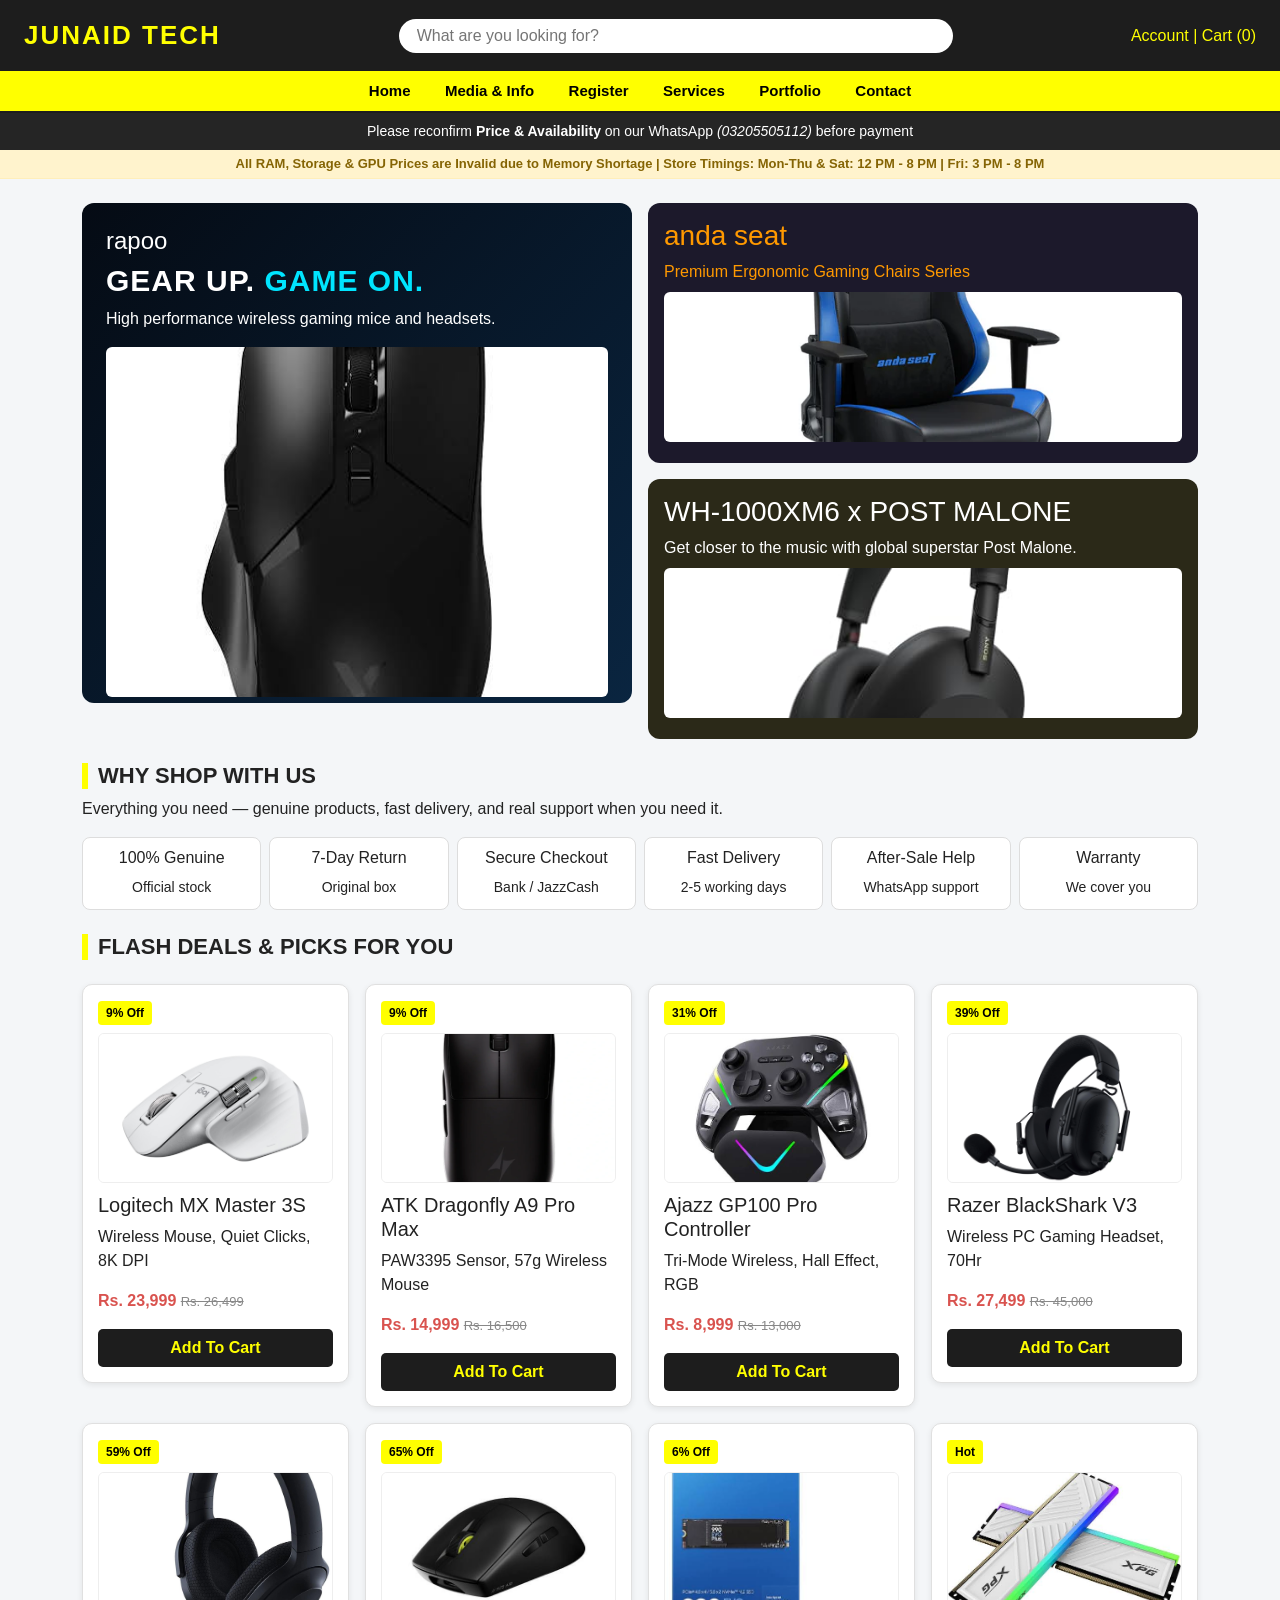
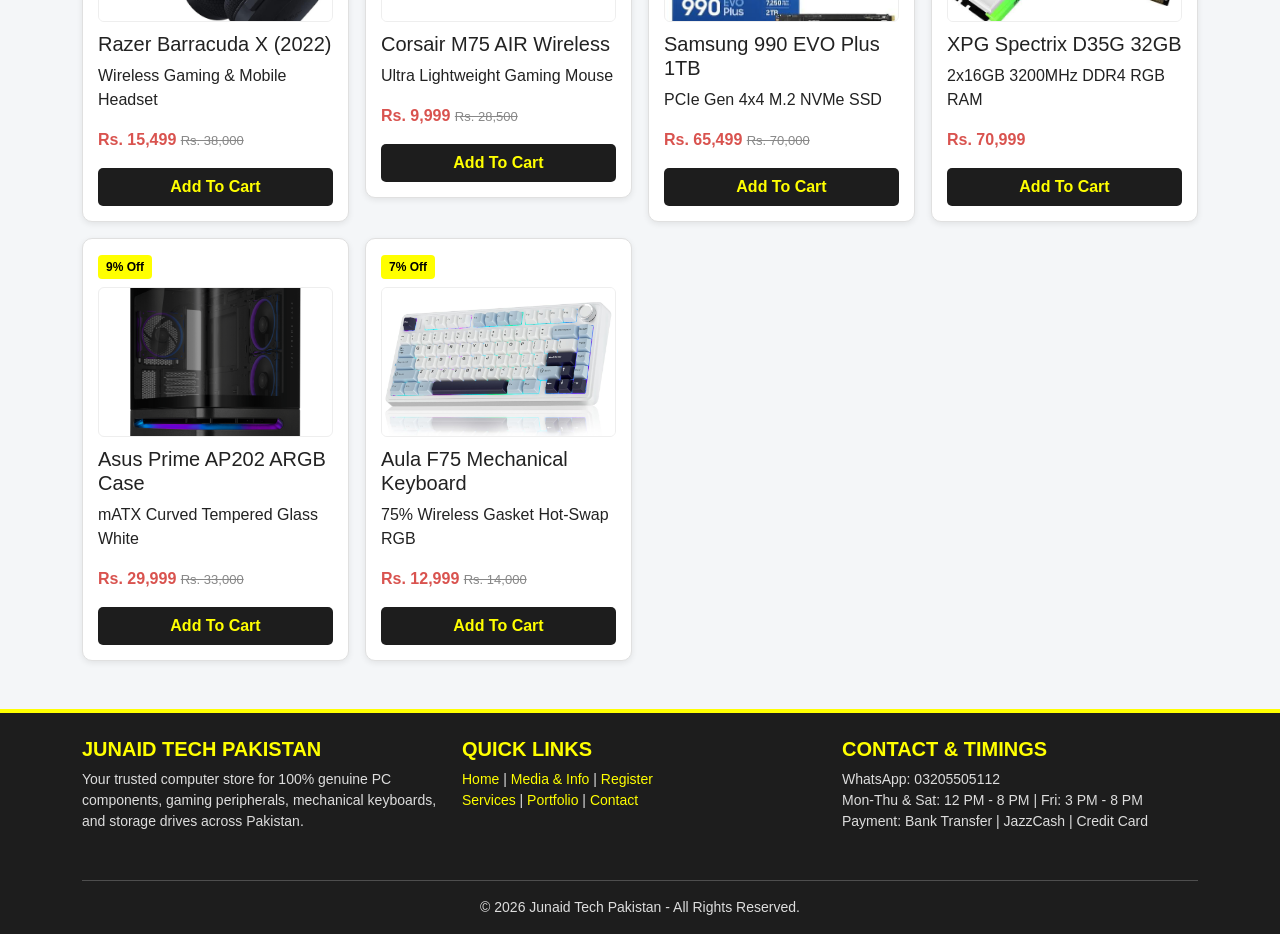
<file: Frontend/index.html>
<!DOCTYPE html>
<html lang="en">
<head>
  <meta charset="UTF-8">
  <meta name="viewport" content="width=device-width, initial-scale=1.0">
  <title>Junaid Tech Pakistan - Computer Store</title>
  <link href="https://cdn.jsdelivr.net/npm/bootstrap@5.3.0/dist/css/bootstrap.min.css" rel="stylesheet">
  <link rel="stylesheet" href="home.css">
</head>
<body>

  <!-- 1. Top Dark Header -->
  <header id="top-bar" class="d-flex justify-content-between align-items-center px-4 py-3">
    <div class="logo-text">JUNAID TECH</div>
    <div class="search-pill d-flex align-items-center px-3 py-1">
      <input type="text" placeholder="What are you looking for?">
    </div>
    <div class="user-icons">Account | Cart (0)</div>
  </header>

  <!-- 2. Bright Yellow Navigation Bar (Links to all 6 required pages) -->
  <nav id="yellow-nav" class="text-center py-2">
    <a href="index.html">Home</a>
    <a href="media.html">Media & Info</a>
    <a href="register.html">Register</a>
    <a href="services.html">Services</a>
    <a href="portfolio.html">Portfolio</a>
    <a href="contact.html">Contact</a>
  </nav>

  <!-- 3. WhatsApp Notice Bar (Block <p> + Inline <strong> and <em>) -->
  <div id="whatsapp-bar" class="text-center py-2">
    <p class="m-0">Please reconfirm <strong>Price & Availability</strong> on our WhatsApp <em>(03205505112)</em> before payment</p>
  </div>

  <!-- 4. Live Store Timings & Memory Shortage Ticker Bar -->
  <div id="ticker-bar" class="text-center py-1">
    <span>All RAM, Storage & GPU Prices are Invalid due to Memory Shortage</span> |
    <span>Store Timings: Mon-Thu & Sat: 12 PM - 8 PM | Fri: 3 PM - 8 PM</span>
  </div>

  <main class="container my-4">

    <!-- 5. Split Hero Promo Banners -->
    <div class="row g-3">
      <div class="col-md-6">
        <div class="hero-left p-4">
          <h4>rapoo</h4>
          <h1>GEAR UP. <span>GAME ON.</span></h1>
          <p>High performance wireless gaming mice and headsets.</p>
          <img src="RapooGamingGear.jpg" alt="Rapoo Gaming Gear" class="img-fluid rounded mt-2">
        </div>
      </div>
      <div class="col-md-6 d-flex flex-column justify-content-between">
        <div class="hero-right-top p-3 mb-3">
          <h3>anda seat</h3>
          <p class="m-0">Premium Ergonomic Gaming Chairs Series</p>
          <img src="andaSeat.jpg" alt="Anda Seat" class="img-fluid rounded mt-2">
        </div>
        <div class="hero-right-bottom p-3">
          <h3>WH-1000XM6 x POST MALONE</h3>
          <p class="m-0">Get closer to the music with global superstar Post Malone.</p>
          <img src="WH-1000XM6 xPOSTMALONE.jpg" alt="Sony Headphones" class="img-fluid rounded mt-2">
        </div>
      </div>
    </div>

    <!-- 6. Why Shop With Us Section -->
    <section class="my-4">
      <h2 class="section-title">Why Shop With Us</h2>
      <p>Everything you need — genuine products, fast delivery, and real support when you need it.</p>
      <div class="row g-2 text-center">
        <div class="col-md-2"><div class="trust-box"><h6>100% Genuine</h6><small>Official stock</small></div></div>
        <div class="col-md-2"><div class="trust-box"><h6>7-Day Return</h6><small>Original box</small></div></div>
        <div class="col-md-2"><div class="trust-box"><h6>Secure Checkout</h6><small>Bank / JazzCash</small></div></div>
        <div class="col-md-2"><div class="trust-box"><h6>Fast Delivery</h6><small>2-5 working days</small></div></div>
        <div class="col-md-2"><div class="trust-box"><h6>After-Sale Help</h6><small>WhatsApp support</small></div></div>
        <div class="col-md-2"><div class="trust-box"><h6>Warranty</h6><small>We cover you</small></div></div>
      </div>
    </section>

    <!-- 7. Flash Deals & Picks For You (10 Products with Pictures) -->
    <section class="my-4">
      <h2 class="section-title">Flash Deals & Picks For You</h2>
      <div class="row g-3 mt-1">

        <!-- Item 1 -->
        <div class="col-md-3">
          <div class="prod-card">
            <span class="badge-off">9% Off</span>
            <img src="LogitechMXMaster3S.jpg" alt="Logitech MX Master 3S" class="prod-img">
            <h5>Logitech MX Master 3S</h5>
            <p>Wireless Mouse, Quiet Clicks, 8K DPI</p>
            <p class="price">Rs. 23,999 <del>Rs. 26,499</del></p>
            <button class="cart-btn">Add To Cart</button>
          </div>
        </div>

        <!-- Item 2 -->
        <div class="col-md-3">
          <div class="prod-card">
            <span class="badge-off">9% Off</span>
            <img src="ATKDragonflyA9ProMax.jpg" alt="ATK Dragonfly A9" class="prod-img">
            <h5>ATK Dragonfly A9 Pro Max</h5>
            <p>PAW3395 Sensor, 57g Wireless Mouse</p>
            <p class="price">Rs. 14,999 <del>Rs. 16,500</del></p>
            <button class="cart-btn">Add To Cart</button>
          </div>
        </div>

        <!-- Item 3 -->
        <div class="col-md-3">
          <div class="prod-card">
            <span class="badge-off">31% Off</span>
            <img src="AjazzGP100ProController.jpg" alt="Ajazz Controller" class="prod-img">
            <h5>Ajazz GP100 Pro Controller</h5>
            <p>Tri-Mode Wireless, Hall Effect, RGB</p>
            <p class="price">Rs. 8,999 <del>Rs. 13,000</del></p>
            <button class="cart-btn">Add To Cart</button>
          </div>
        </div>

        <!-- Item 4 -->
        <div class="col-md-3">
          <div class="prod-card">
            <span class="badge-off">39% Off</span>
            <img src="RazerBlackSharkV3.jpg" alt="Razer BlackShark V3" class="prod-img">
            <h5>Razer BlackShark V3</h5>
            <p>Wireless PC Gaming Headset, 70Hr</p>
            <p class="price">Rs. 27,499 <del>Rs. 45,000</del></p>
            <button class="cart-btn">Add To Cart</button>
          </div>
        </div>

        <!-- Item 5 -->
        <div class="col-md-3">
          <div class="prod-card">
            <span class="badge-off">59% Off</span>
            <img src="RazerBarracudaX.jpg" alt="Razer Barracuda X" class="prod-img">
            <h5>Razer Barracuda X (2022)</h5>
            <p>Wireless Gaming & Mobile Headset</p>
            <p class="price">Rs. 15,499 <del>Rs. 38,000</del></p>
            <button class="cart-btn">Add To Cart</button>
          </div>
        </div>

        <!-- Item 6 -->
        <div class="col-md-3">
          <div class="prod-card">
            <span class="badge-off">65% Off</span>
            <img src="CorsairM75AIRWireless.jpg" alt="Corsair M75 AIR" class="prod-img">
            <h5>Corsair M75 AIR Wireless</h5>
            <p>Ultra Lightweight Gaming Mouse</p>
            <p class="price">Rs. 9,999 <del>Rs. 28,500</del></p>
            <button class="cart-btn">Add To Cart</button>
          </div>
        </div>

        <!-- Item 7 -->
        <div class="col-md-3">
          <div class="prod-card">
            <span class="badge-off">6% Off</span>
            <img src="Samsung990EVOPlus1TB.jpg" alt="Samsung 990 EVO SSD" class="prod-img">
            <h5>Samsung 990 EVO Plus 1TB</h5>
            <p>PCIe Gen 4x4 M.2 NVMe SSD</p>
            <p class="price">Rs. 65,499 <del>Rs. 70,000</del></p>
            <button class="cart-btn">Add To Cart</button>
          </div>
        </div>

        <!-- Item 8 -->
        <div class="col-md-3">
          <div class="prod-card">
            <span class="badge-off">Hot</span>
            <img src="XPGSpectrixD35G32GB.jpg" alt="XPG Spectrix RAM" class="prod-img">
            <h5>XPG Spectrix D35G 32GB</h5>
            <p>2x16GB 3200MHz DDR4 RGB RAM</p>
            <p class="price">Rs. 70,999</p>
            <button class="cart-btn">Add To Cart</button>
          </div>
        </div>

        <!-- Item 9 -->
        <div class="col-md-3">
          <div class="prod-card">
            <span class="badge-off">9% Off</span>
            <img src="AsusPrimeAP202ARGBCase.jpg" alt="Asus Prime AP202 Case" class="prod-img">
            <h5>Asus Prime AP202 ARGB Case</h5>
            <p>mATX Curved Tempered Glass White</p>
            <p class="price">Rs. 29,999 <del>Rs. 33,000</del></p>
            <button class="cart-btn">Add To Cart</button>
          </div>
        </div>

        <!-- Item 10 -->
        <div class="col-md-3">
          <div class="prod-card">
            <span class="badge-off">7% Off</span>
            <img src="AulaF75MechanicalKeyboard.jpg" alt="Aula F75 Keyboard" class="prod-img">
            <h5>Aula F75 Mechanical Keyboard</h5>
            <p>75% Wireless Gasket Hot-Swap RGB</p>
            <p class="price">Rs. 12,999 <del>Rs. 14,000</del></p>
            <button class="cart-btn">Add To Cart</button>
          </div>
        </div>

      </div>
    </section>

  </main>

  <!-- 8. Complete Multi-Column Store Footer -->
  <footer id="site-footer" class="pt-4 pb-3 mt-5">
    <div class="container">
      <div class="row">
        <div class="col-md-4 mb-3">
          <h5 class="footer-title">JUNAID TECH PAKISTAN</h5>
          <p>Your trusted computer store for 100% genuine PC components, gaming peripherals, mechanical keyboards, and storage drives across Pakistan.</p>
        </div>
        <div class="col-md-4 mb-3">
          <h5 class="footer-title">QUICK LINKS</h5>
          <p class="m-0"><a href="index.html">Home</a> | <a href="media.html">Media & Info</a> | <a href="register.html">Register</a></p>
          <p class="m-0"><a href="services.html">Services</a> | <a href="portfolio.html">Portfolio</a> | <a href="contact.html">Contact</a></p>
        </div>
        <div class="col-md-4 mb-3">
          <h5 class="footer-title">CONTACT & TIMINGS</h5>
          <p class="m-0">WhatsApp: 03205505112</p>
          <p class="m-0">Mon-Thu & Sat: 12 PM - 8 PM | Fri: 3 PM - 8 PM</p>
          <p class="m-0">Payment: Bank Transfer | JazzCash | Credit Card</p>
        </div>
      </div>
      <hr>
      <p class="text-center m-0">© 2026 Junaid Tech Pakistan - All Rights Reserved.</p>
    </div>
  </footer>

</body>
</html>
</file>
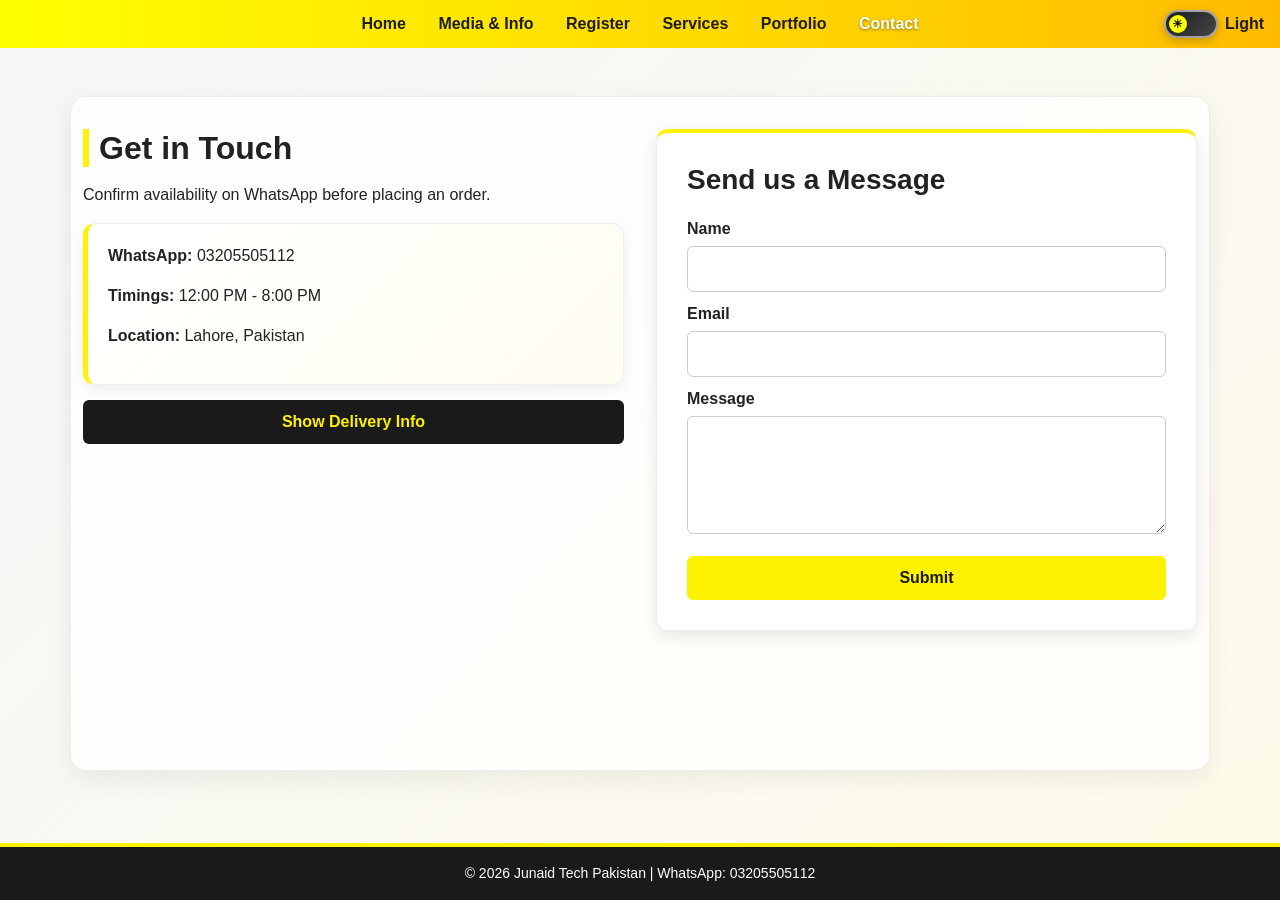
<file: Frontend/contact.html>
<!DOCTYPE html>
<html lang="en">
<head>
  <meta charset="UTF-8">
  <title>Junaid Tech - Contact</title>
  <link href="https://cdn.jsdelivr.net/npm/bootstrap@5.3.0/dist/css/bootstrap.min.css" rel="stylesheet">
  <link rel="stylesheet" href="contact.css">
</head>
<body>

  <nav class="reg-nav">
    <a href="index.html">Home</a>
    <a href="media.html">Media & Info</a>
    <a href="register.html">Register</a>
    <a href="services.html">Services</a>
    <a href="portfolio.html">Portfolio</a>
    <a href="contact.html">Contact</a>
    <label class="theme-switch">
      <input id="themeToggle" type="checkbox" aria-label="Toggle dark mode">
      <span class="switch-track">
        <span class="switch-thumb"></span>
      </span>
      <span class="theme-label">Light</span>
    </label>
  </nav>

  <main class="container my-5">
    
    <!-- Mixed Grid/Flexbox Layout -->
    <div class="contact-grid">
      
      <!-- Flexbox Info Column -->
      <div class="info-col">
        <h2 class="section-title mb-3">Get in Touch</h2>
        <p>Confirm availability on WhatsApp before placing an order.</p>
        
        <div class="info-box">
          <p><strong>WhatsApp:</strong> 03205505112</p>
          <p><strong>Timings:</strong> 12:00 PM - 8:00 PM</p>
          <p><strong>Location:</strong> Lahore, Pakistan</p>
        </div>
        
        <!-- DOM Script Trigger -->
        <button id="toggleMapBtn" class="btn-dark">Show Delivery Info</button>
        <div id="mapInfo" class="hidden-box">
          <p class="m-0">📦 We deliver nationwide securely via courier in 2-5 working days.</p>
        </div>
      </div>

      <!-- Form Column -->
      <div class="form-col">
        <h3>Send us a Message</h3>
        <form>
          <label>Name</label>
          <input type="text" required>
          <label>Email</label>
          <input type="email" required>
          <label>Message</label>
          <textarea rows="4" required></textarea>
          <button type="submit" class="btn-submit">Submit</button>
        </form>
      </div>

    </div>
  </main>

  <footer class="site-footer text-center py-3 mt-4">
    <p class="m-0">© 2026 Junaid Tech Pakistan | WhatsApp: 03205505112</p>
  </footer>

  <script src="contact.js"></script>
</body>
</html>
</file>
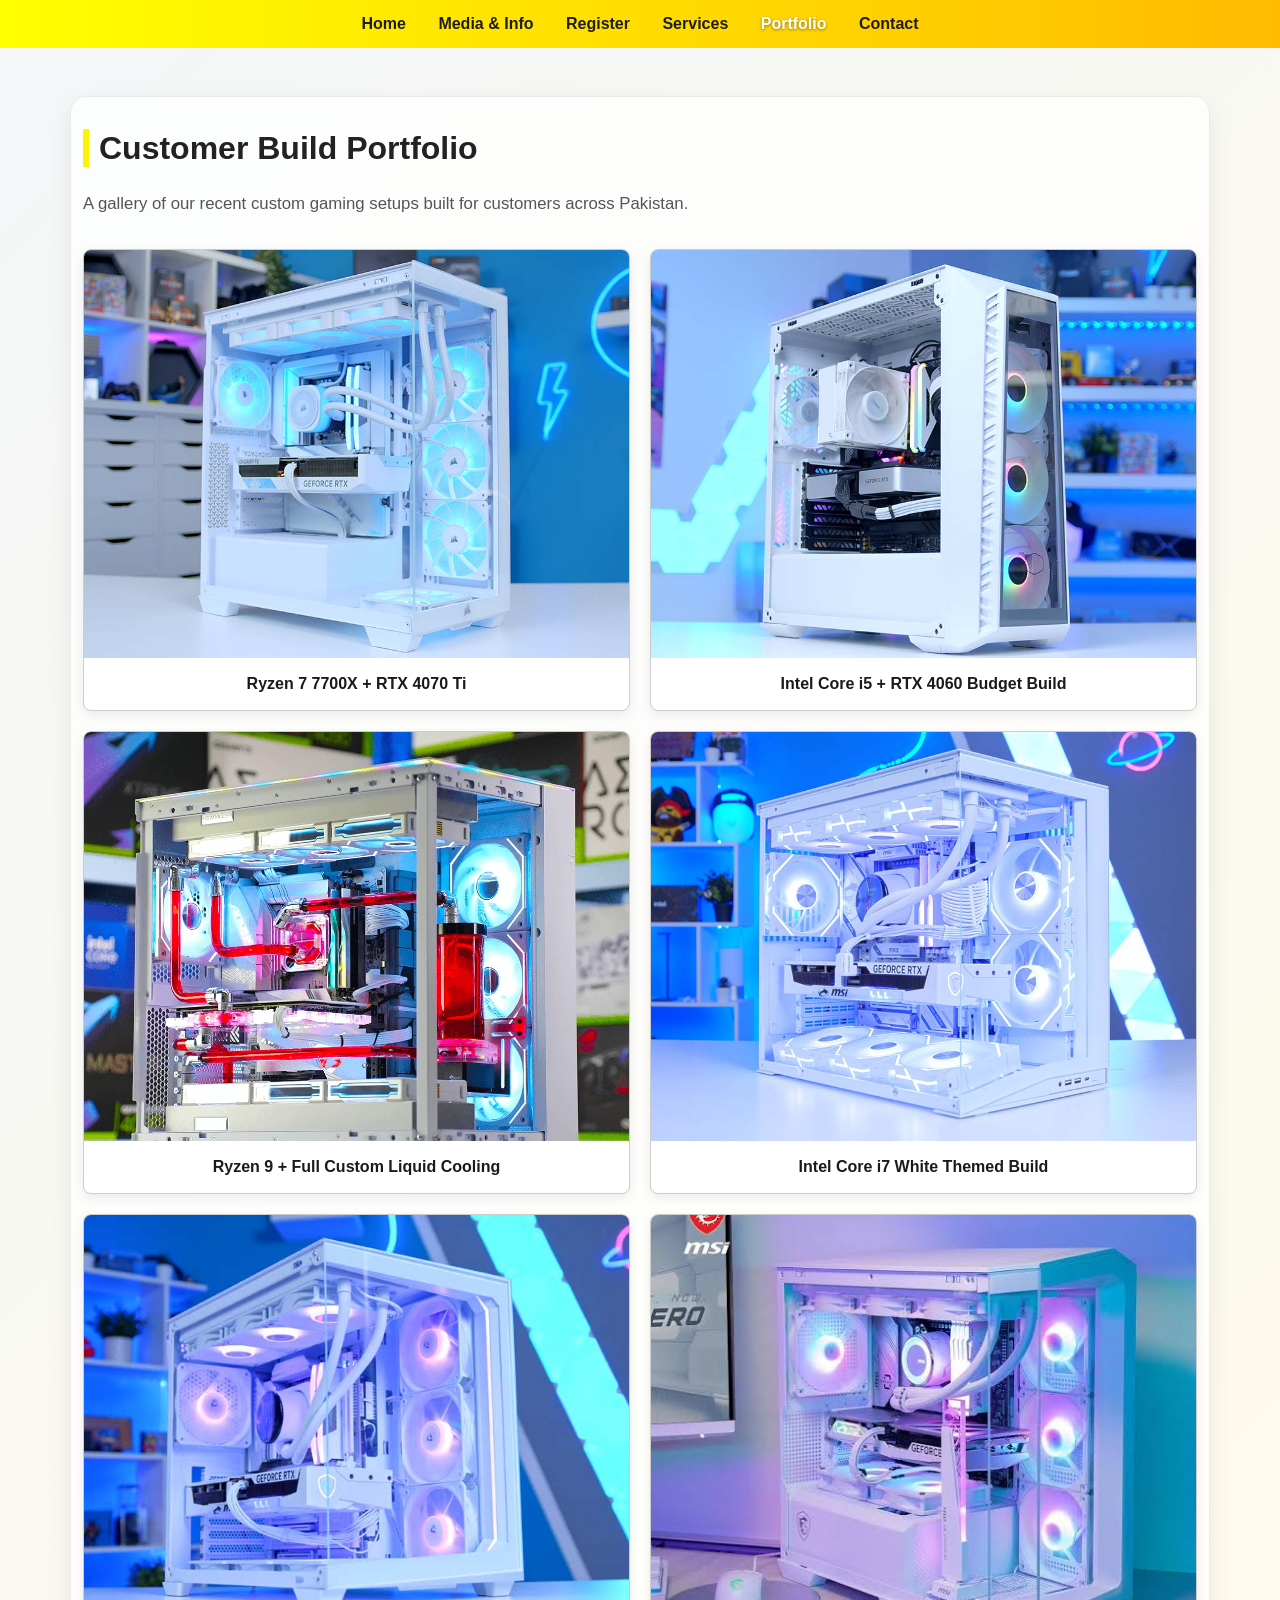
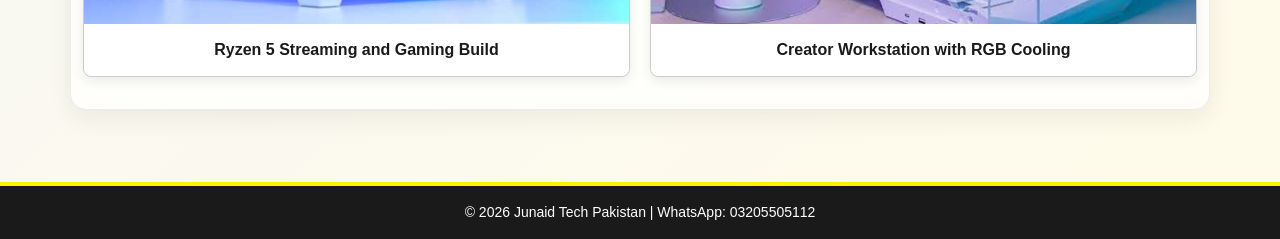
<file: Frontend/portfolio.html>
<!DOCTYPE html>
<html lang="en">
<head>
  <meta charset="UTF-8">
  <title>Junaid Tech - Portfolio</title>
  <link href="https://cdn.jsdelivr.net/npm/bootstrap@5.3.0/dist/css/bootstrap.min.css" rel="stylesheet">
  <link rel="stylesheet" href="portfolio.css">
</head>
<body>

  <nav class="reg-nav">
    <a href="index.html">Home</a>
    <a href="media.html">Media & Info</a>
    <a href="register.html">Register</a>
    <a href="services.html">Services</a>
    <a href="portfolio.html">Portfolio</a>
    <a href="contact.html">Contact</a>
  </nav>

  <main class="container my-5">
    <h2 class="section-title mb-4">Customer Build Portfolio</h2>
    <p>A gallery of our recent custom gaming setups built for customers across Pakistan.</p>
    
    <!-- CSS Grid Container -->
    <div class="portfolio-grid">
      <div class="grid-item">
        <img src="Ryzen7_7700X+RTX 4070Ti.jpg" alt="PC Build">
        <div class="caption">Ryzen 7 7700X + RTX 4070 Ti</div>
      </div>
      <div class="grid-item">
        <img src="Intel Core i5+RTX_4060_Budget Build.jpg" alt="PC Build">
        <div class="caption">Intel Core i5 + RTX 4060 Budget Build</div>
      </div>
      <div class="grid-item">
        <img src="Ryzen 9 + Full Custom Liquid Cooling.jpg" alt="PC Build">
        <div class="caption">Ryzen 9 + Full Custom Liquid Cooling</div>
      </div>
      <div class="grid-item">
        <img src="Intel Core i7 White Themed Build.jpg" alt="PC Build">
        <div class="caption">Intel Core i7 White Themed Build</div>
      </div>
      <div class="grid-item">
        <img src="Ryzen 5 Streaming and Gaming Build.jpg" alt="PC Build">
        <div class="caption">Ryzen 5 Streaming and Gaming Build</div>
      </div>
      <div class="grid-item">
        <img src="Creator Workstation with RGB Cooling.jpg" alt="PC Build">
        <div class="caption">Creator Workstation with RGB Cooling</div>
      </div>
    </div>
  </main>

  <footer class="site-footer text-center py-3 mt-4">
    <p class="m-0">© 2026 Junaid Tech Pakistan | WhatsApp: 03205505112</p>
  </footer>

</body>
</html>
</file>
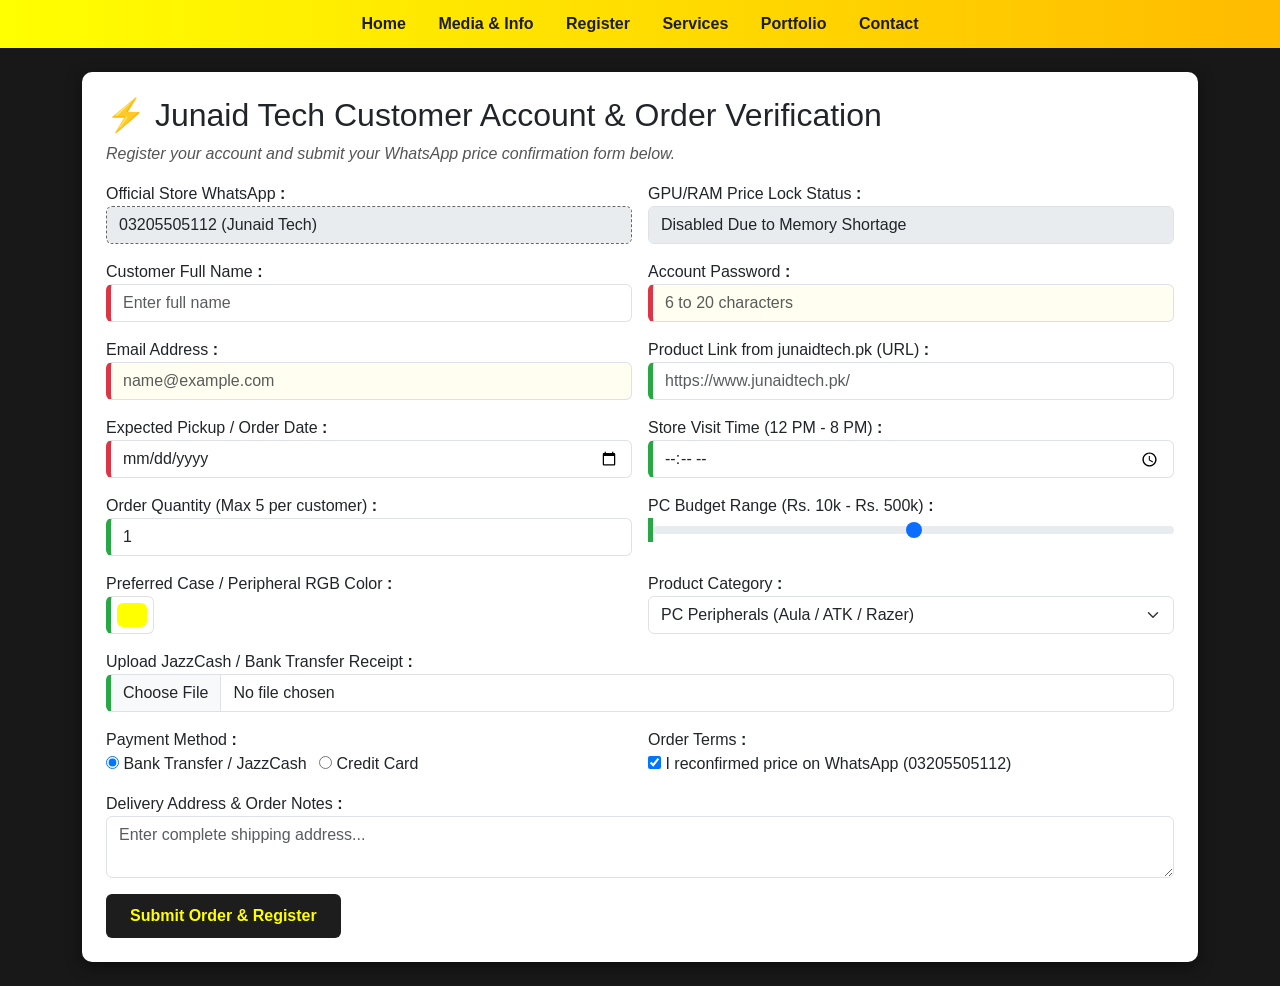
<file: Frontend/register.html>
<!DOCTYPE html>
<html lang="en">
<head>
  <meta charset="UTF-8">
  <meta name="viewport" content="width=device-width, initial-scale=1.0">
  <title>Junaid Tech - Customer Registration & Pre-Order</title>
  <link href="https://cdn.jsdelivr.net/npm/bootstrap@5.3.0/dist/css/bootstrap.min.css" rel="stylesheet">
  <link rel="stylesheet" href="register.css">
</head>
<body>

  <!-- Restyled Navigation Bar for Page 3 -->
  <nav class="reg-nav">
    <a href="index.html">Home</a>
    <a href="media.html">Media & Info</a>
    <a href="register.html">Register</a>
    <a href="services.html">Services</a>
    <a href="portfolio.html">Portfolio</a>
    <a href="contact.html">Contact</a>
  </nav>

  <main class="container my-4">
    <form class="reg-form p-4">
      <h2 class="form-heading">Junaid Tech Customer Account & Order Verification</h2>
      <p>Register your account and submit your WhatsApp price confirmation form below.</p>

      <div class="row g-3">

        <!-- 1. readonly & 2. disabled -->
        <div class="col-md-6">
          <label>Official Store WhatsApp</label>
          <input type="text" class="form-control" value="03205505112 (Junaid Tech)" readonly>
        </div>
        <div class="col-md-6">
          <label>GPU/RAM Price Lock Status</label>
          <input type="text" class="form-control" value="Disabled Due to Memory Shortage" disabled>
        </div>

        <!-- 3. text (required, minlength, maxlength) & 4. password -->
        <div class="col-md-6">
          <label>Customer Full Name</label>
          <input type="text" class="form-control" placeholder="Enter full name" minlength="3" maxlength="30" required>
        </div>
        <div class="col-md-6">
          <label>Account Password</label>
          <input type="password" class="form-control" placeholder="6 to 20 characters" minlength="6" maxlength="20" required>
        </div>

        <!-- 5. email & 6. url -->
        <div class="col-md-6">
          <label>Email Address</label>
          <input type="email" class="form-control" placeholder="name@example.com" required>
        </div>
        <div class="col-md-6">
          <label>Product Link from junaidtech.pk (URL)</label>
          <input type="url" class="form-control" placeholder="https://www.junaidtech.pk/">
        </div>

        <!-- 7. date & 8. time -->
        <div class="col-md-6">
          <label>Expected Pickup / Order Date</label>
          <input type="date" class="form-control" required>
        </div>
        <div class="col-md-6">
          <label>Store Visit Time (12 PM - 8 PM)</label>
          <input type="time" class="form-control">
        </div>

        <!-- 9. number (min, max) & 10. range -->
        <div class="col-md-6">
          <label>Order Quantity (Max 5 per customer)</label>
          <input type="number" class="form-control" min="1" max="5" value="1" required>
        </div>
        <div class="col-md-6">
          <label>PC Budget Range (Rs. 10k - Rs. 500k)</label>
          <input type="range" class="form-range" min="10" max="500">
        </div>

        <!-- 11. color & 12. select (with selected) -->
        <div class="col-md-6">
          <label>Preferred Case / Peripheral RGB Color</label>
          <input type="color" class="form-control form-control-color" value="#ffff00">
        </div>
        <div class="col-md-6">
          <label>Product Category</label>
          <select class="form-select">
            <option value="components">PC Components (CPU / GPU / RAM)</option>
            <option value="peripherals" selected>PC Peripherals (Aula / ATK / Razer)</option>
            <option value="storage">Storage Devices (Samsung SSD / HDD)</option>
            <option value="chairs">Gaming Furniture (Anda Seat Chairs)</option>
          </select>
        </div>

        <!-- 13. file -->
        <div class="col-md-12">
          <label>Upload JazzCash / Bank Transfer Receipt</label>
          <input type="file" class="form-control">
        </div>

        <!-- 14. radio & checkbox (with checked) -->
        <div class="col-md-6">
          <label class="d-block">Payment Method</label>
          <input type="radio" name="pay" checked> Bank Transfer / JazzCash
          <input type="radio" name="pay" class="ms-2"> Credit Card
        </div>
        <div class="col-md-6">
          <label class="d-block">Order Terms</label>
          <input type="checkbox" checked required> I reconfirmed price on WhatsApp (03205505112)
        </div>

        <!-- 15. textarea -->
        <div class="col-md-12">
          <label>Delivery Address & Order Notes</label>
          <textarea class="form-control" rows="2" maxlength="200" placeholder="Enter complete shipping address..."></textarea>
        </div>

        <div class="col-md-12">
          <button type="submit" class="submit-btn">Submit Order & Register</button>
        </div>

      </div>
    </form>
  </main>

</body>
</html>
</file>
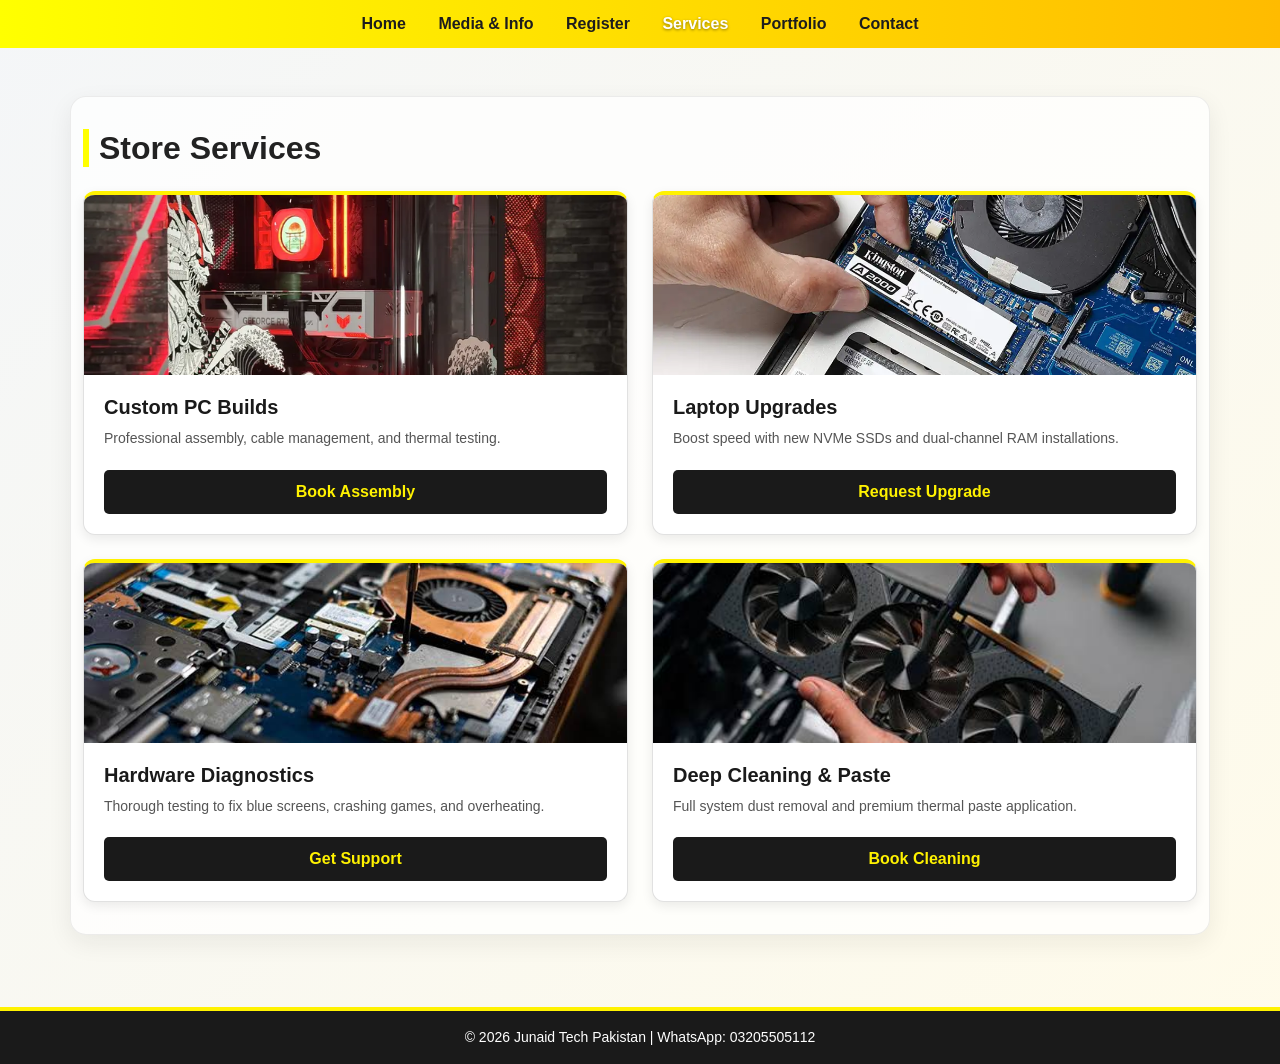
<file: Frontend/services.html>
<!DOCTYPE html>
<html lang="en">
<head>
  <meta charset="UTF-8">
  <title>Junaid Tech - Services</title>
  <link href="https://cdn.jsdelivr.net/npm/bootstrap@5.3.0/dist/css/bootstrap.min.css" rel="stylesheet">
  <link rel="stylesheet" href="services.css">
</head>
<body>

  <!-- Header matches media.html (Starts directly with nav) -->
  <nav class="services-nav">
    <a href="index.html">Home</a>
    <a href="media.html">Media & Info</a>
    <a href="register.html">Register</a>
    <a href="services.html">Services</a>
    <a href="portfolio.html">Portfolio</a>
    <a href="contact.html">Contact</a>
  </nav>

  <main class="container my-5">
    <h2 class="section-title mb-4">Store Services</h2>
    
    <!-- Flexbox Container -->
    <div class="services-flexbox">
      
      <div class="service-card">
        <img src="Custom PC Builds.jpg" alt="Custom Builds">
        <div class="card-body">
          <h3>Custom PC Builds</h3>
          <p>Professional assembly, cable management, and thermal testing.</p>
          <a href="contact.html" class="btn-yellow">Book Assembly</a>
        </div>
      </div>

      <div class="service-card">
        <img src="Laptop Upgrades.jpg" alt="Laptop Upgrades">
        <div class="card-body">
          <h3>Laptop Upgrades</h3>
          <p>Boost speed with new NVMe SSDs and dual-channel RAM installations.</p>
          <a href="contact.html" class="btn-yellow">Request Upgrade</a>
        </div>
      </div>

      <div class="service-card">
        <img src="Hardware Diagnostics.jpg" alt="Diagnostics">
        <div class="card-body">
          <h3>Hardware Diagnostics</h3>
          <p>Thorough testing to fix blue screens, crashing games, and overheating.</p>
          <a href="contact.html" class="btn-yellow">Get Support</a>
        </div>
      </div>

      <div class="service-card">
        <img src="Deep Cleaning & Paste.jpg" alt="Deep Cleaning">
        <div class="card-body">
          <h3>Deep Cleaning & Paste</h3>
          <p>Full system dust removal and premium thermal paste application.</p>
          <a href="contact.html" class="btn-yellow">Book Cleaning</a>
        </div>
      </div>

    </div>
  </main>

  <footer class="site-footer text-center py-3 mt-4">
    <p class="m-0">© 2026 Junaid Tech Pakistan | WhatsApp: 03205505112</p>
  </footer>

</body>
</html>
</file>
<file: Frontend/home.css>
/* 1. Element Selectors */
body {
  background-color: #f4f6f8;
  font-family: Arial, sans-serif;
  color: #222222;
}

h1 {
  font-size: 30px;
  font-weight: bold;
  letter-spacing: 1px;
}

/* 2. ID Selectors */
#top-bar {
  background-color: #1d1d1d;
  color: #ffff00;
}

#yellow-nav {
  background-color: #ffff00;
  border-bottom: 2px solid #1d1d1d;
}

#yellow-nav a {
  color: #000000;
  text-decoration: none;
  font-weight: bold;
  margin: 0 15px;
  font-size: 15px;
}

#whatsapp-bar {
  background-color: #252525;
  color: #ffffff;
  font-size: 14px;
}

#ticker-bar {
  background-color: #fff3cd;
  color: #856404;
  border-bottom: 1px solid #ffeeba;
  font-size: 13px;
  font-weight: bold;
}

#site-footer {
  background-color: #1d1d1d;
  color: #dddddd;
  font-size: 14px;
  border-top: 4px solid #ffff00;
}

#site-footer a {
  color: #ffff00;
  text-decoration: none;
}

/* 3. Class Selectors */
.logo-text {
  font-size: 26px;
  font-weight: bold;
  letter-spacing: 2px;
}

.search-pill {
  background-color: #ffffff;
  color: #333333;
  border-radius: 50px;
  width: 45%;
}

.search-pill input {
  border: none;
  outline: none;
  width: 80%;
}

.hero-left {
  background: linear-gradient(135deg, #050b14, #0a2540);
  color: #ffffff;
  border-radius: 12px;
  box-sizing: border-box;
  height: 500px;
  width: 100%;
  overflow: hidden;
}

.hero-left span {
  color: #00e5ff;
}

.hero-left img,
.hero-right-top img,
.hero-right-bottom img {
  box-sizing: border-box;
  display: block;
  width: 100%;
  object-fit: cover;
}

.hero-left img {
  height: 350px;
}

.hero-right-top {
  background-color: #1c192b;
  color: #ff9900;
  border-radius: 12px;
  box-sizing: border-box;
  height: 260px;
  width: 100%;
  overflow: hidden;
}

.hero-right-bottom {
  background-color: #2b2918;
  color: #ffffff;
  border-radius: 12px;
  box-sizing: border-box;
  height: 260px;
  width: 100%;
  overflow: hidden;
}

.hero-right-top img,
.hero-right-bottom img {
  height: 150px;
}

@media (max-width: 767.98px) {
  .hero-left {
    height: auto;
  }

  .hero-left img {
    height: 280px;
  }

  .hero-right-top,
  .hero-right-bottom {
    height: auto;
  }

  .hero-right-top img,
  .hero-right-bottom img {
    height: 200px;
  }
}

.section-title {
  border-left: 6px solid #ffff00;
  padding-left: 10px;
  font-size: 22px;
  font-weight: bold;
  text-transform: uppercase;
}

.trust-box {
  background-color: #ffffff;
  border: 1px solid #dddddd;
  border-radius: 8px;
  padding: 10px;
}

.prod-card {
  background-color: #ffffff;
  border: 1px solid #e0e0e0;
  border-radius: 10px;
  padding: 15px;
  box-shadow: 0 2px 6px rgba(0, 0, 0, 0.08);
}

.prod-img {
  width: 100%;
  height: 150px;
  object-fit: cover;
  border-radius: 6px;
  margin-bottom: 10px;
  border: 1px solid #eeeeee;
}

.badge-off {
  background-color: #ffff00;
  color: #000000;
  font-size: 12px;
  font-weight: bold;
  padding: 3px 8px;
  border-radius: 4px;
  display: inline-block;
  margin-bottom: 8px;
}

.price {
  color: #d9534f;
  font-weight: bold;
  font-size: 16px;
}

.price del {
  color: #888888;
  font-size: 13px;
  font-weight: normal;
}

.cart-btn {
  background-color: #1d1d1d;
  color: #ffff00;
  border: none;
  width: 100%;
  padding: 7px;
  border-radius: 5px;
  font-weight: bold;
}

.footer-title {
  color: #ffff00;
  font-weight: bold;
}
</file>
<file: Frontend/contact.css>
body {
  background: linear-gradient(135deg, #f4f6f8 0%, #fffbea 100%);
  color: #222222;
  display: flex;
  flex-direction: column;
  font-family: Arial, sans-serif;
  min-height: 100vh;
}

.reg-nav {
  background: linear-gradient(90deg, #ffff00, #ffbb00);
  padding: 12px;
  position: relative;
  text-align: center;
}

.reg-nav > a {
  color: #1d1d1d;
  font-weight: bold;
  text-decoration: none;
  margin: 0 14px;
  transition: color 0.2s ease, text-shadow 0.2s ease;
}

.reg-nav > a:hover,
.reg-nav > a:focus-visible,
.reg-nav > a[href="contact.html"] {
  color: #ffffff;
  text-shadow: 0 1px 3px rgba(0, 0, 0, 0.45);
}

.theme-switch {
  align-items: center;
  cursor: pointer;
  display: inline-flex;
  font-weight: bold;
  gap: 7px;
  margin-left: 0;
  position: absolute;
  right: 16px;
  top: 50%;
  transform: translateY(-50%);
  color: #1d1d1d;
}

.theme-switch input {
  height: 1px;
  opacity: 0;
  position: absolute;
  width: 1px;
}

.switch-track {
  background: linear-gradient(135deg, #1d1d1d, #454545);
  border: 2px solid rgba(255, 255, 255, 0.55);
  border-radius: 999px;
  box-shadow: 0 3px 8px rgba(29, 29, 29, 0.25);
  height: 28px;
  padding: 3px;
  position: relative;
  transition: background 0.25s ease, box-shadow 0.25s ease;
  width: 54px;
}


.switch-thumb {
  background-color: #ffff00;
  border-radius: 50%;
  display: block;
  height: 18px;
  position: relative;
  transform: translateX(0);
  transition: transform 0.25s ease, background-color 0.25s ease;
  width: 18px;
}

.switch-thumb::before {
  color: #1d1d1d;
  content: "☀";
  font-size: 0.75rem;
  left: 50%;
  line-height: 1;
  position: absolute;
  top: 50%;
  transform: translate(-50%, -50%);
}

.theme-switch input:checked + .switch-track {
  background: linear-gradient(135deg, #ffbb00, #fff200);
}

.theme-switch input:checked + .switch-track .switch-thumb {
  background-color: #1d1d1d;
  transform: translateX(26px);
}

.theme-switch input:checked + .switch-track .switch-thumb::before {
  color: #ffff00;
  content: "☾";
}

.theme-switch:hover .switch-track,
.theme-switch input:focus-visible + .switch-track {
  box-shadow: 0 0 0 3px rgba(255, 255, 0, 0.45), 0 4px 10px rgba(29, 29, 29, 0.3);
}

.section-title {
  border-left: 6px solid #fff200;
  padding-left: 10px;
  font-weight: bold;
}

main {
  flex: 1;
  background-color: rgba(255, 255, 255, 0.72);
  border: 1px solid rgba(29, 29, 29, 0.08);
  border-radius: 16px;
  box-shadow: 0 8px 24px rgba(29, 29, 29, 0.07);
  padding: 2rem;
}

/* CSS Grid Container */
.contact-grid {
  display: grid;
  grid-template-columns: 1fr 1fr;
  gap: 32px;
}

/* Flexbox Column inside Grid */
.info-col {
  display: flex;
  flex-direction: column;
}

.info-box {
  background: linear-gradient(135deg, #ffffff, #fffdf0);
  border: 1px solid #eeeeee;
  padding: 20px;
  border-radius: 12px;
  border-left: 5px solid #fff200;
  margin-bottom: 15px;
  box-shadow: 0 4px 12px rgba(0, 0, 0, 0.06);
}

.form-col {
  background-color: #ffffff;
  padding: 30px;
  border: 1px solid #eeeeee;
  border-top: 4px solid #fff200;
  border-radius: 12px;
  box-shadow: 0 6px 16px rgba(0, 0, 0, 0.09);
}

.form-col h3 {
  font-weight: bold;
  margin-bottom: 1.25rem;
}

.form-col label {
  display: block;
  font-weight: bold;
  margin-top: 10px;
  margin-bottom: 5px;
}

.form-col input,
.form-col textarea {
  width: 100%;
  padding: 10px;
  border: 1px solid #ccc;
  border-radius: 6px;
  box-sizing: border-box;
  transition: border-color 0.2s ease, box-shadow 0.2s ease;
}

.form-col input:focus,
.form-col textarea:focus {
  border-color: #1a1a1a;
  box-shadow: 0 0 0 3px rgba(255, 242, 0, 0.35);
  outline: none;
}

.btn-dark,
.btn-submit {
  border: none;
  cursor: pointer;
  font-weight: bold;
  transition: background-color 0.2s ease, color 0.2s ease, transform 0.2s ease;
}

.btn-dark {
  background-color: #1a1a1a;
  color: #fff200;
  padding: 10px 16px;
  border-radius: 6px;
}

.btn-submit {
  background-color: #fff200;
  color: #1a1a1a;
  padding: 10px 20px;
  margin-top: 15px;
  border-radius: 6px;
  width: 100%;
}

.btn-dark:hover,
.btn-submit:hover {
  background-color: #ffbb00;
  color: #1a1a1a;
  transform: translateY(-2px);
}

/* JavaScript Target Class */
.hidden-box { display: none; }

#mapInfo {
  margin-top: 15px;
  padding: 15px;
  background-color: #fff3cd;
  border: 1px solid #ffeeba;
  border-radius: 4px;
}

@media (max-width: 768px) {
  main { padding: 1.5rem; }
  .contact-grid { grid-template-columns: 1fr; }

  .reg-nav > a {
    display: inline-block;
    margin: 4px 8px;
  }

  .theme-switch {
    display: block;
    margin: 8px auto 0;
    position: static;
    transform: none;
  }
}

.site-footer {
  background-color: #1a1a1a;
  color: #ffffff;
  font-size: 14px;
  border-top: 4px solid #fff200;
}

body.dark-mode {
  background: linear-gradient(135deg, #121212 0%, #242424 100%);
  color: #f2f2f2;
}

body.dark-mode main {
  background-color: rgba(35, 35, 35, 0.9);
  border-color: #444444;
  box-shadow: 0 8px 24px rgba(0, 0, 0, 0.3);
}

body.dark-mode .info-box,
body.dark-mode .form-col {
  background: #2d2d2d;
  border-color: #4a4a4a;
  color: #f2f2f2;
}

body.dark-mode .form-col input,
body.dark-mode .form-col textarea {
  background-color: #1f1f1f;
  border-color: #555555;
  color: #f2f2f2;
}

body.dark-mode .form-col input:focus,
body.dark-mode .form-col textarea:focus {
  border-color: #ffff00;
}

body.dark-mode .info-col > p {
  color: #d0d0d0;
}

body.dark-mode #mapInfo {
  background-color: #4a3f16;
  border-color: #806d20;
  color: #ffffff;
}
</file>
<file: Frontend/portfolio.css>
body {
  background: linear-gradient(135deg, #f4f6f8 0%, #fffbea 100%);
  color: #222222;
  display: flex;
  flex-direction: column;
  font-family: Arial, sans-serif;
  min-height: 100vh;
}

/* Matches the register page navigation */
.reg-nav {
  background: linear-gradient(90deg, #ffff00, #ffbb00);
  padding: 12px;
  text-align: center;
}

.reg-nav > a {
  color: #1d1d1d;
  font-weight: bold;
  text-decoration: none;
  margin: 0 14px;
  transition: color 0.2s ease, text-shadow 0.2s ease;
}

.reg-nav > a:hover,
.reg-nav > a:focus-visible,
.reg-nav > a[href="portfolio.html"] {
  color: #ffffff;
  text-shadow: 0 1px 3px rgba(0, 0, 0, 0.45);
}

.section-title {
  border-left: 6px solid #fff200;
  padding-left: 10px;
  font-weight: bold;
}

main {
  flex: 1;
  background-color: rgba(255, 255, 255, 0.72);
  border: 1px solid rgba(29, 29, 29, 0.08);
  border-radius: 16px;
  box-shadow: 0 8px 24px rgba(29, 29, 29, 0.07);
  padding: 2rem;
}

main > p {
  color: #555555;
  font-size: 1.05rem;
  margin-bottom: 2rem;
}

.portfolio-grid {
  display: grid;
  grid-template-columns: repeat(2, minmax(0, 1fr));
  gap: 20px;
}

/* Keyframes Animation */
@keyframes fadeInSlide {
  0% { opacity: 0; transform: translateY(20px); }
  100% { opacity: 1; transform: translateY(0); }
}

.grid-item {
  background-color: #ffffff;
  border: 1px solid #ccc;
  border-radius: 8px;
  overflow: hidden;
  animation: fadeInSlide 0.6s ease forwards;
  box-shadow: 0 4px 12px rgba(0, 0, 0, 0.08);
  transition: transform 0.2s ease, box-shadow 0.2s ease;
}

.grid-item:hover {
  transform: translateY(-5px);
  box-shadow: 0 10px 22px rgba(0, 0, 0, 0.16);
}

.grid-item img {
  width: 100%;
  display: block;
  aspect-ratio: 4 / 3;
  object-fit: cover;
}

.caption {
  padding: 14px 12px;
  text-align: center;
  font-weight: bold;
  color: #1a1a1a;
}

/* Media Queries (2 breakpoints) */
@media (max-width: 768px) {
  main { padding: 1.5rem; }
  .portfolio-grid {
    grid-template-columns: 1fr;
    gap: 15px;
  }
}

.site-footer {
  background-color: #1a1a1a;
  color: #ffffff;
  font-size: 14px;
  border-top: 4px solid #fff200;
}

@media (max-width: 600px) {
  .reg-nav > a {
    display: inline-block;
    margin: 4px 8px;
  }
}
</file>
<file: Frontend/register.css>
body {
  background-color: #181818;
  font-family: Tahoma, sans-serif;
}

/* 1. Restyled Navbar with CSS3 Linear Gradient */
.reg-nav {
  background: linear-gradient(90deg, #ffff00, #ffbb00);
  padding: 12px;
  text-align: center;
}

/* 2. Child Combinator (>) */
.reg-nav > a {
  color: #1d1d1d;
  font-weight: bold;
  text-decoration: none;
  margin: 0 14px;
}

.reg-form {
  background-color: #ffffff;
  border-radius: 10px;
  box-shadow: 0 4px 15px rgba(0, 0, 0, 0.5);
}

/* 3. Adjacent Sibling Combinator (+) */
h2 + p {
  color: #555555;
  font-style: italic;
}

/* 4. Pseudo-elements (::before and ::after) */
.form-heading::before {
  content: "⚡ ";
}

label::after {
  content: " :";
  font-weight: bold;
}

/* 5. Attribute Selectors */
input[type="email"],
input[type="password"] {
  background-color: #fffef0;
}

input[readonly] {
  background-color: #e9ecef;
  border: 1px dashed #666666;
}

/* 6. Pseudo-classes (:focus, :valid, :invalid, :hover) */
input:focus,
textarea:focus {
  border: 2px solid #1d1d1d;
  box-shadow: 0 0 6px rgba(255, 255, 0, 0.8);
}

input:valid {
  border-left: 5px solid #28a745;
}

input:invalid {
  border-left: 5px solid #dc3545;
}

.submit-btn {
  background-color: #1d1d1d;
  color: #ffff00;
  border: none;
  padding: 10px 24px;
  font-weight: bold;
  border-radius: 6px;
}

.submit-btn:hover {
  background-color: #ffff00;
  color: #000000;
}
</file>
<file: Frontend/services.css>
body {
  background: linear-gradient(135deg, #f4f6f8 0%, #fffbea 100%);
  color: #222222;
  display: flex;
  flex-direction: column;
  font-family: Arial, sans-serif;
  min-height: 100vh;
}

.services-nav {
  background: linear-gradient(90deg, #ffff00, #ffbb00);
  padding: 12px;
  text-align: center;
}

.services-nav a {
  color: #1d1d1d;
  font-weight: bold;
  text-decoration: none;
  margin: 0 14px;
  transition: color 0.2s ease, text-shadow 0.2s ease;
}

.services-nav a:hover,
.services-nav a:focus-visible,
.services-nav a[href="services.html"] {
  color: #ffffff;
  text-shadow: 0 1px 3px rgba(0, 0, 0, 0.45);
}

main {
  flex: 1;
  background-color: rgba(255, 255, 255, 0.72);
  border: 1px solid rgba(29, 29, 29, 0.08);
  border-radius: 16px;
  box-shadow: 0 8px 24px rgba(29, 29, 29, 0.07);
  padding: 2rem;
}

.section-title {
  border-left: 6px solid #ffff00;
  padding-left: 10px;
  font-weight: bold;
}

/* Flexbox Layout (wrap, justify, align, gap) */
.services-flexbox {
  display: grid;
  grid-template-columns: repeat(2, minmax(0, 1fr));
  gap: 24px;
}

.service-card {
  display: flex;
  flex-direction: column;
  background-color: #ffffff;
  border: 1px solid #e1e1e1;
  border-top: 4px solid #fff200;
  border-radius: 12px;
  overflow: hidden;
  box-shadow: 0 4px 12px rgba(0, 0, 0, 0.08);
  transition: transform 0.25s ease, box-shadow 0.25s ease;
}

.service-card:hover {
  transform: translateY(-6px);
  box-shadow: 0 10px 22px rgba(0, 0, 0, 0.15);
}

.service-card img {
  width: 100%;
  height: 180px;
  object-fit: cover;
}

.card-body {
  display: flex;
  flex-direction: column;
  flex-grow: 1;
  padding: 20px;
}

.card-body h3 {
  color: #1a1a1a;
  font-size: 20px;
  font-weight: bold;
}

.card-body p {
  color: #555;
  font-size: 14px;
  line-height: 1.6;
  margin-bottom: 20px;
}

.btn-yellow {
  margin-top: auto;
  background-color: #1a1a1a;
  color: #fff200;
  text-align: center;
  padding: 10px;
  font-weight: bold;
  text-decoration: none;
  border-radius: 5px;
  transition: background-color 0.2s ease, color 0.2s ease;
}

.btn-yellow:hover { background-color: #fff200; color: #1a1a1a; }

.site-footer {
  background-color: #1a1a1a;
  color: #ffffff;
  font-size: 14px;
  border-top: 4px solid #fff200;
}

@media (max-width: 767.98px) {
  main { padding: 1.5rem; }

  .services-nav a {
    display: inline-block;
    margin: 4px 8px;
  }

  .services-flexbox {
    grid-template-columns: 1fr;
  }
}
</file>
